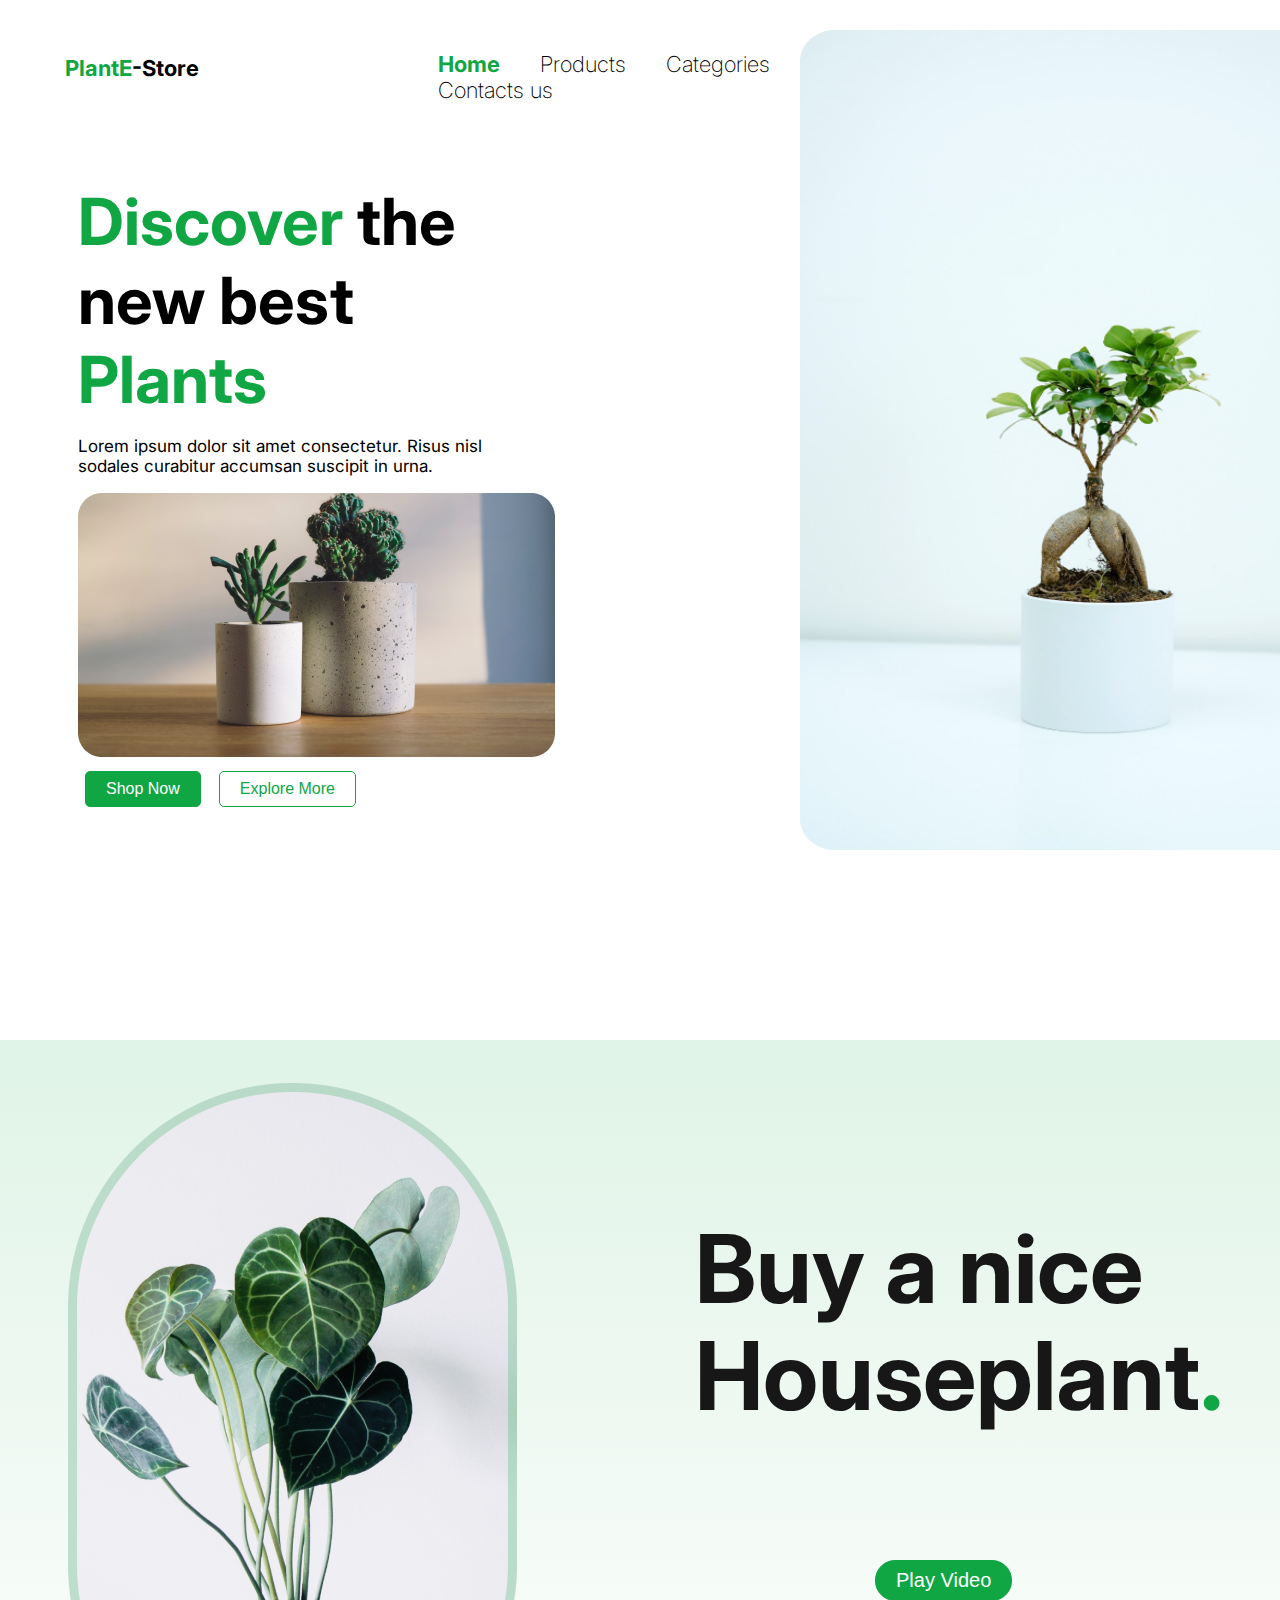
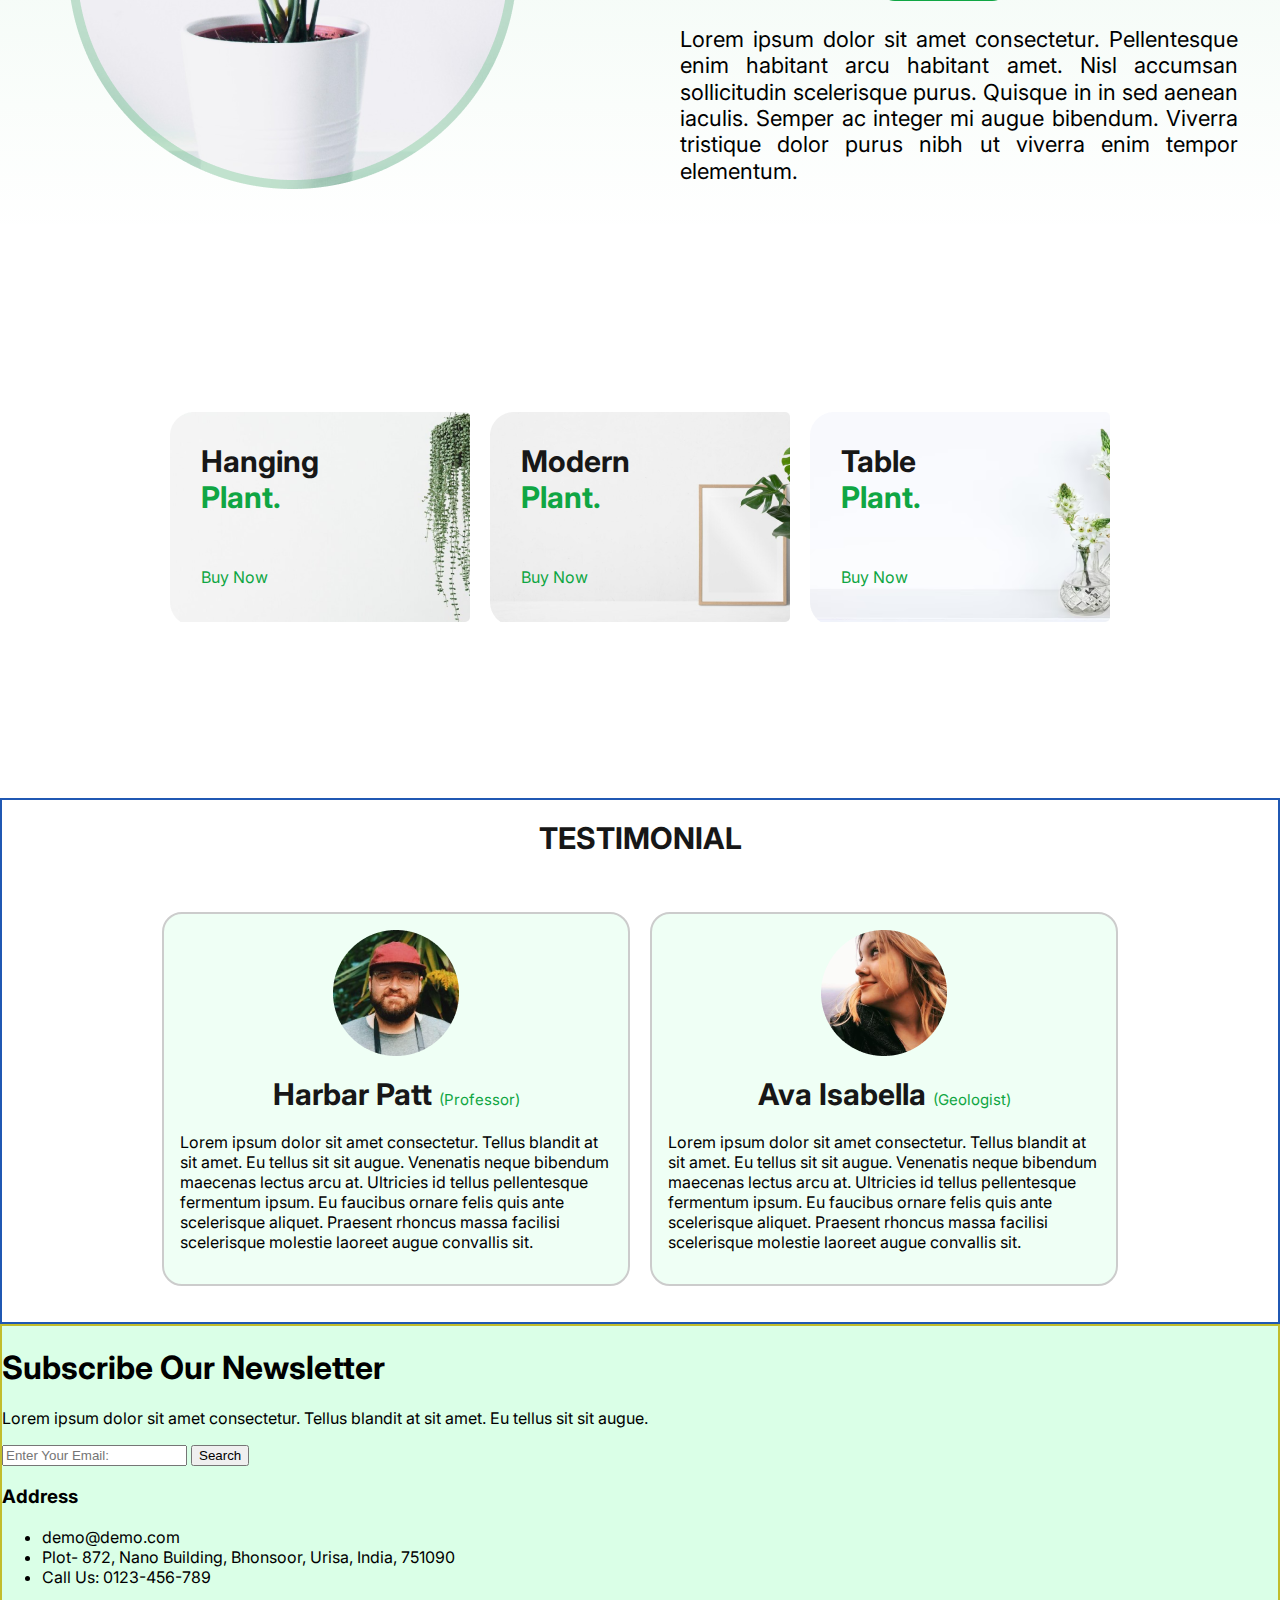
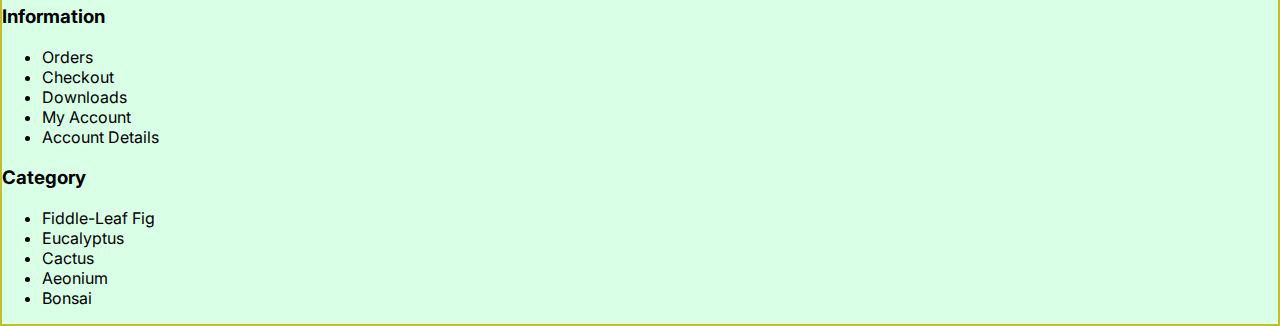
<file: plantE store/index.html>
<!DOCTYPE html>
<html lang="en">

<head>
    <meta charset="UTF-8">
    <meta name="viewport" content="width=device-width, initial-scale=1.0">
    <link rel="stylesheet" href="https://cdnjs.cloudflare.com/ajax/libs/font-awesome/6.4.2/css/all.min.css"
        integrity="sha512-z3gLpd7yknf1YoNbCzqRKc4qyor8gaKU1qmn+CShxbuBusANI9QpRohGBreCFkKxLhei6S9CQXFEbbKuqLg0DA=="
        crossorigin="anonymous" referrerpolicy="no-referrer" />
    <link rel="stylesheet" href="style.css">
    <title>Plant-E store</title>
</head>

<body>
    <div class="header">
        <div class="left">
            <a href=""> <span>PlantE</span>-Store</a>
        </div>

        <div class="mid">
            <ul class="navbar">
                <li><a href="#" class="active">Home</a></li>
                <li><a href="#">Products</a></li>
                <li><a href="#">Categories</a></li>
                <li><a href="#">Contacts us</a></li>
            </ul>
        </div>

        <div class="right">
            <i class="fa-solid fa-magnifying-glass"></i>
            <i class="fa-solid fa-cart-shopping"></i>
            <i class="fa-regular fa-user"></i>
        </div>
    </div>

    <div class="container">
        <div class="cont-left">
            <h1> <span> Discover </span> the <br> new best <span> Plants</span> </h1>
            <p>Lorem ipsum dolor sit amet consectetur. Risus nisl sodales curabitur accumsan suscipit in urna.</p>
            <img src="/plantE store/images/img1.png" alt="">
            <button class="btn active">shop now</button>
            <button class="btn">explore more</button>
        </div>
        <div class="cont-right">
            <img src="/plantE store/images/img2.png" alt="">
        </div>
    </div>

    <div class="sec-container">
        <img src="/plantE store/images/img6.png" class="site-img" alt="">

        <div class="cont-left">
           <img src="/plantE store/images/img5.png" alt="">
        </div>
        <div class="cont-right">
           <h1>Buy a nice Houseplant<span>.</span></h1>
           <button class="btn">play video</button>
           <p>Lorem ipsum dolor sit amet consectetur. Pellentesque enim habitant arcu habitant amet. Nisl accumsan sollicitudin scelerisque purus. Quisque in in sed aenean iaculis. Semper ac integer mi augue bibendum. Viverra tristique dolor purus nibh ut viverra enim
            tempor elementum.</p>
        </div>
        
    </div>
    <div class="third-container">
        <img src="/plantE store/images/img4.png" class="left-site-img" alt="">

        <div class="box-container">
            <div class="box-1">
                <h1>Hanging <br> <span> Plant. </span> </h1>
                <button>buy now</button>
            </div>
            <div class="box-2">
                <h1>Modern <br> <span> Plant. </span></h1>
                <button>buy now</button>
            </div>
            <div class="box-3">
                <h1>Table <br> <span> Plant. </span></h1>
                <button>buy now</button>
            </div>

        </div>
    </div>

    <div class="testimonials">
        <img src="/plantE store/images/img10.png" class="left-img" alt="">
        <h1>TESTIMONIAL</h1>
        <div class="testim-container">
            <div class="testim-1">
                <img src="/plantE store/images/testimonial-1.png" alt="">
                <h1>Harbar Patt <span>(Professor)</span> </h1>
                <p>Lorem ipsum dolor sit amet consectetur. Tellus blandit at sit amet. 
                    Eu tellus sit sit augue. Venenatis neque bibendum maecenas lectus arcu at.
                    Ultricies id tellus pellentesque fermentum ipsum. Eu faucibus ornare felis quis 
                    ante scelerisque aliquet. Praesent rhoncus massa facilisi scelerisque molestie 
                    laoreet augue convallis sit.</p>
            </div>
            <div class="testim-2">
                <img src="/plantE store/images/testimonial-2.png" alt="">
                <h1>Ava Isabella <span >(Geologist)</span> </h1>
                <p>Lorem ipsum dolor sit amet consectetur. Tellus blandit at sit amet. 
                    Eu tellus sit sit augue. Venenatis neque bibendum maecenas lectus arcu at.
                    Ultricies id tellus pellentesque fermentum ipsum. Eu faucibus ornare felis quis 
                    ante scelerisque aliquet. Praesent rhoncus massa facilisi scelerisque molestie 
                    laoreet augue convallis sit.</p>
            </div>
        </div>
        
    </div>

    <div class="footer">
        <img src="/plantE store/images/img4.png" class="footer-left-img" alt="">
        <img src="/plantE store/images/img3.png" class="footer-right-img" alt="">
        <h1>Subscribe Our Newsletter</h1>
        <p>Lorem ipsum dolor sit amet consectetur. Tellus blandit at sit amet. Eu tellus sit sit augue. </p>
        <input type="search" class="serch" placeholder="Enter Your Email: "> <button class="sbtn">Search</button>
        <div class="footer-box">
            <div class="footer-1">
                <h3>Address</h3>
                    <ul>
                        <li>demo@demo.com</li>
                        <li>Plot- 872, Nano Building, Bhonsoor,
                            Urisa, India, 751090 </li>
                        <li>Call Us: 0123-456-789</li>
                    </ul>
            </div>
            <div class="footer-2">
                <h3>Information</h3>
                    <ul>
                        <li>Orders</li>
                        <li>Checkout</li>
                        <li>Downloads</li>
                        <li>My Account</li>
                        <li>Account Details</li>
                    </ul>
            </div>
            <div class="footer-3">
                <h3>Category</h3>
                    <ul>
                        <li>Fiddle-Leaf Fig</li>
                        <li>Eucalyptus</li>
                        <li>Cactus</li>
                        <li>Aeonium</li>
                        <li>Bonsai</li>
                    </ul>
            </div>
        </div>
    </div>
    
</body>

</html>
</file>
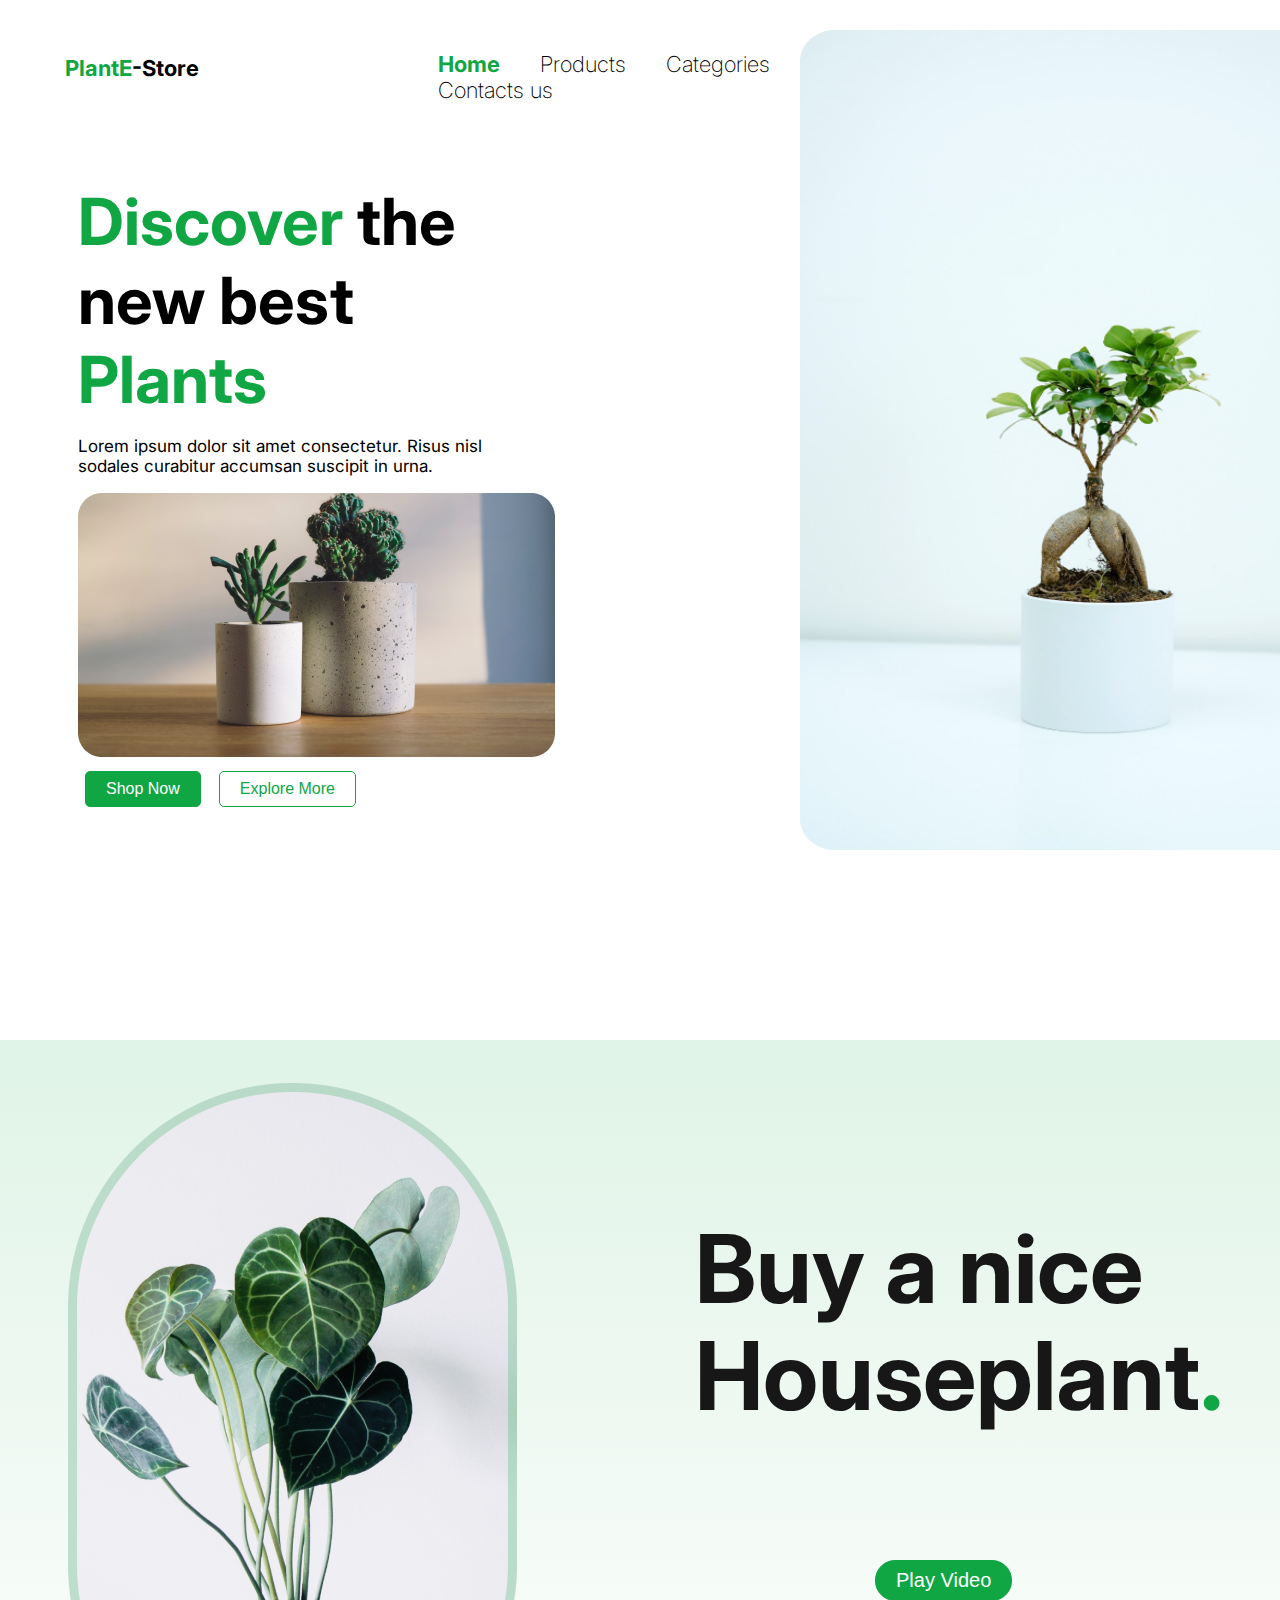
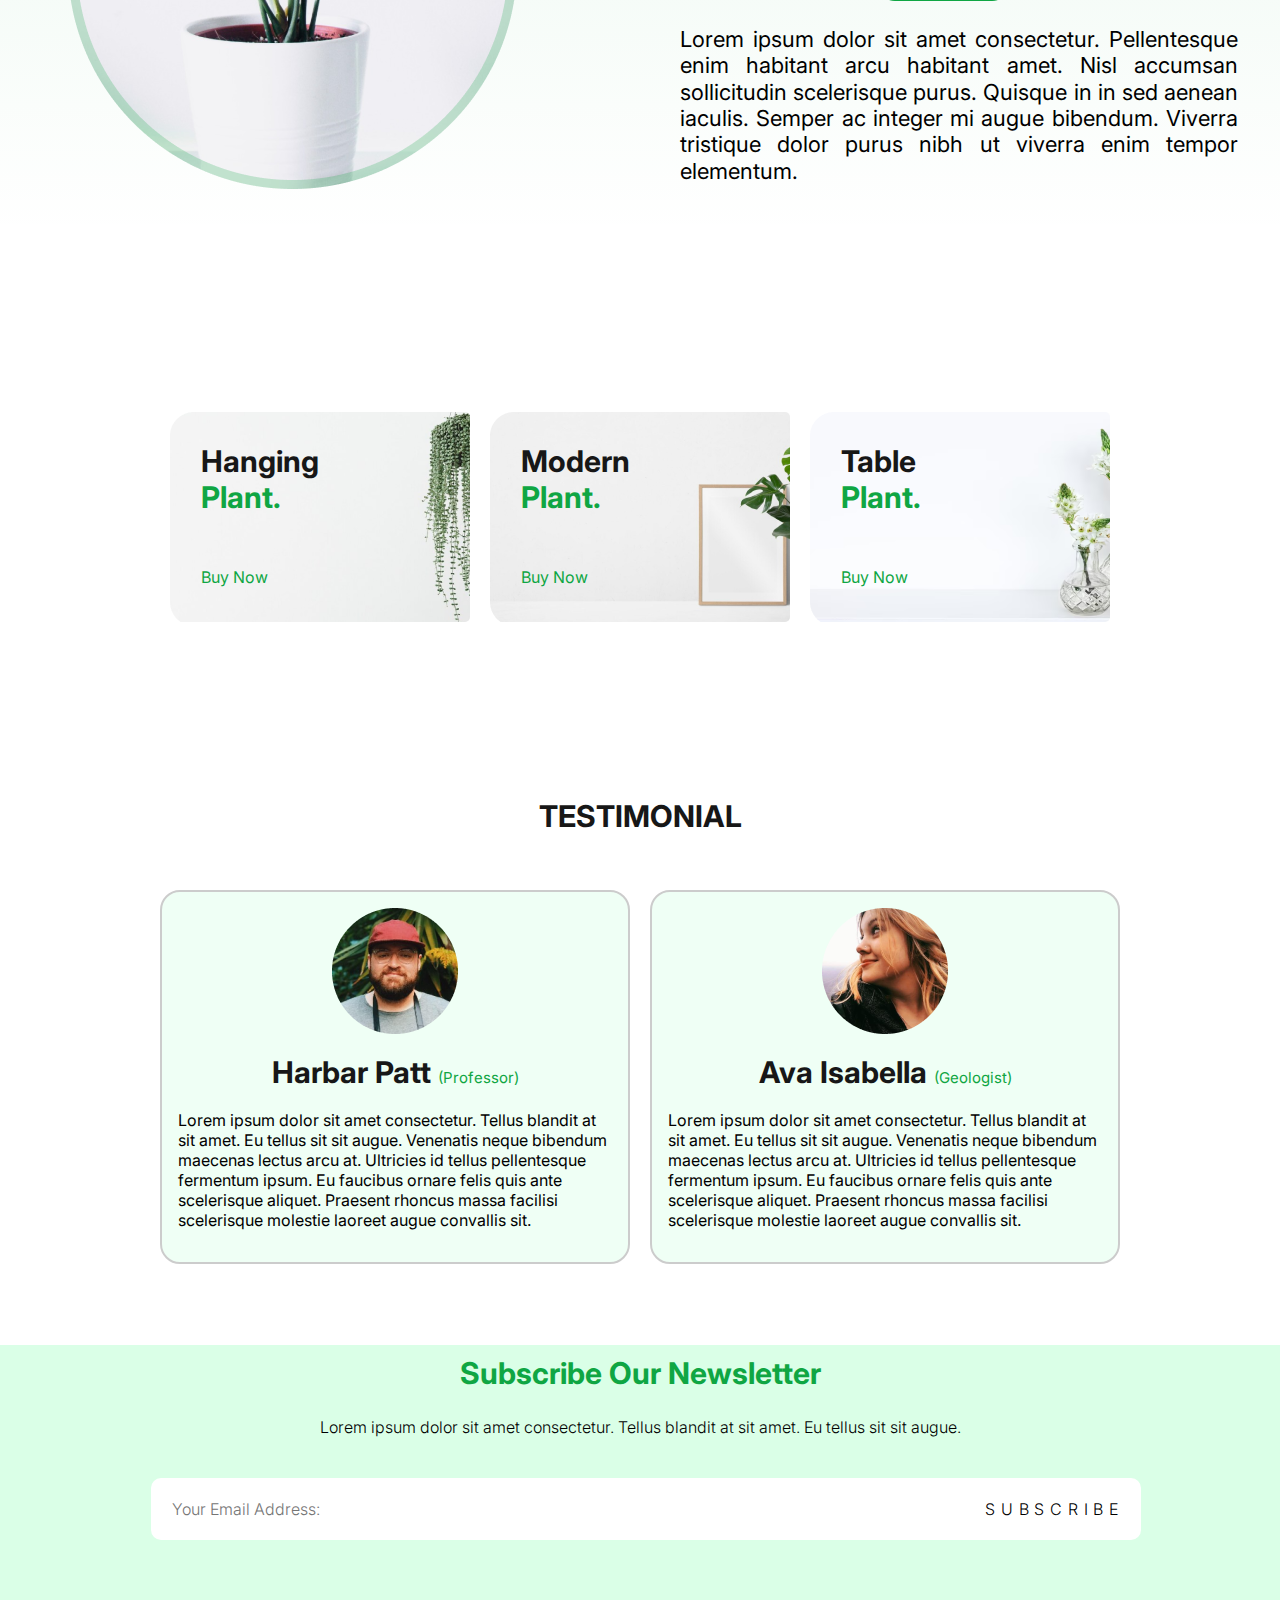
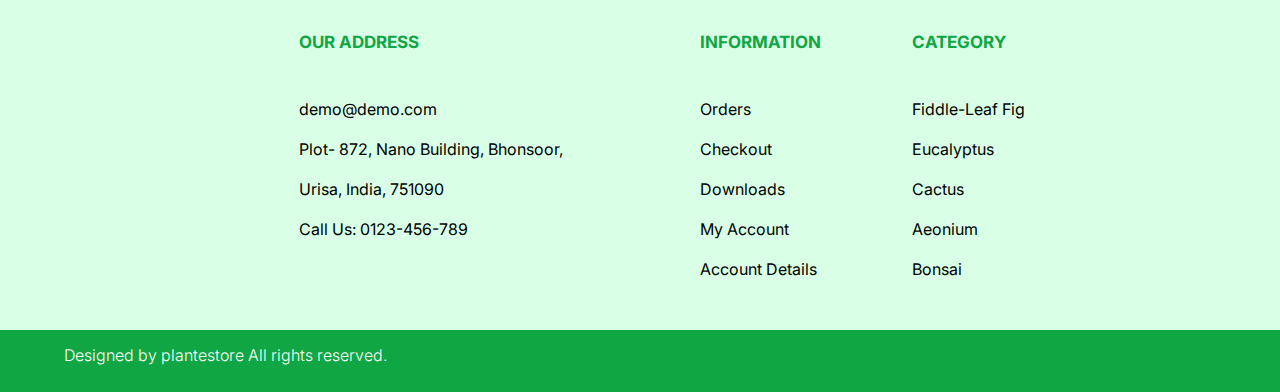
<file: plantE-store/index.html>
<!DOCTYPE html>
<html lang="en">

<head>
    <meta charset="UTF-8">
    <meta name="viewport" content="width=device-width, initial-scale=1.0">
    <link rel="stylesheet" href="https://cdnjs.cloudflare.com/ajax/libs/font-awesome/6.4.2/css/all.min.css"
        integrity="sha512-z3gLpd7yknf1YoNbCzqRKc4qyor8gaKU1qmn+CShxbuBusANI9QpRohGBreCFkKxLhei6S9CQXFEbbKuqLg0DA=="
        crossorigin="anonymous" referrerpolicy="no-referrer" />
        <link rel="icon" href="images/favicon.png">
    <link rel="stylesheet" href="style.css">
    <title>Plant-E store</title>
</head>

<body>
    <div class="header">
        <div class="left">
            <a href=""> <span>PlantE</span>-Store</a>
        </div>

        <div class="mid">
            <ul class="navbar">
                <li><a href="#" class="active">Home</a></li>
                <li><a href="#">Products</a></li>
                <li><a href="#">Categories</a></li>
                <li><a href="#">Contacts us</a></li>
            </ul>
        </div>

        <div class="right">
            <i class="fa-solid fa-magnifying-glass"></i>
            <i class="fa-solid fa-cart-shopping"></i>
            <i class="fa-regular fa-user"></i>
        </div>
    </div>

    <div class="container">
        <div class="cont-left">
            <h1> <span> Discover </span> the <br> new best <span> Plants</span> </h1>
            <p>Lorem ipsum dolor sit amet consectetur. Risus nisl sodales curabitur accumsan suscipit in urna.</p>
            <img src="images/img1.png" alt="">
            <button class="btn active">shop now</button>
            <button class="btn">explore more</button>
        </div>
        <div class="cont-right">
            <img src="images/img2.png" alt="">
        </div>
    </div>

    <div class="sec-container">
        <img src="images/img6.png" class="site-img" alt="">

        <div class="cont-left">
           <img src="images/img5.png" alt="">
        </div>
        <div class="cont-right">
           <h1>Buy a nice Houseplant<span>.</span></h1>
           <button class="btn">play video</button>
           <p>Lorem ipsum dolor sit amet consectetur. Pellentesque enim habitant arcu habitant amet. Nisl accumsan sollicitudin scelerisque purus. Quisque in in sed aenean iaculis. Semper ac integer mi augue bibendum. Viverra tristique dolor purus nibh ut viverra enim
            tempor elementum.</p>
        </div>
        
    </div>
    <div class="third-container">
        <img src="images/img4.png" class="left-site-img" alt="">

        <div class="box-container">
            <div class="box-1">
                <h1>Hanging <br> <span> Plant. </span> </h1>
                <button>buy now</button>
            </div>
            <div class="box-2">
                <h1>Modern <br> <span> Plant. </span></h1>
                <button>buy now</button>
            </div>
            <div class="box-3">
                <h1>Table <br> <span> Plant. </span></h1>
                <button>buy now</button>
            </div>

        </div>
    </div>

    <div class="testimonials">
        <img src="images/img10.png" class="left-img" alt="">
        <h1>TESTIMONIAL</h1>
        <div class="testim-container">
            <div class="testim-1">
                <img src="images/testimonial-1.png" alt="">
                <h1>Harbar Patt <span>(Professor)</span> </h1>
                <p>Lorem ipsum dolor sit amet consectetur. Tellus blandit at sit amet. 
                    Eu tellus sit sit augue. Venenatis neque bibendum maecenas lectus arcu at.
                    Ultricies id tellus pellentesque fermentum ipsum. Eu faucibus ornare felis quis 
                    ante scelerisque aliquet. Praesent rhoncus massa facilisi scelerisque molestie 
                    laoreet augue convallis sit.</p>
            </div>
            <div class="testim-2">
                <img src="images/testimonial-2.png" alt="">
                <h1>Ava Isabella <span >(Geologist)</span> </h1>
                <p>Lorem ipsum dolor sit amet consectetur. Tellus blandit at sit amet. 
                    Eu tellus sit sit augue. Venenatis neque bibendum maecenas lectus arcu at.
                    Ultricies id tellus pellentesque fermentum ipsum. Eu faucibus ornare felis quis 
                    ante scelerisque aliquet. Praesent rhoncus massa facilisi scelerisque molestie 
                    laoreet augue convallis sit.</p>
            </div>
        </div>
        
    </div>

    <div class="footer">
        <img src="images/img4.png" class="footer-left-img" alt="">
        <img src="images/img3.png" class="footer-right-img" alt="">
        <h1>Subscribe Our Newsletter</h1>
        <p>Lorem ipsum dolor sit amet consectetur. Tellus blandit at sit amet. Eu tellus sit sit augue. </p>
        <div class="subscribe-bar">
            <input type="search" class="search" placeholder="Your Email Address:"> <button class="sbtn">Subscribe</button>
        </div>
        <div class="footer-box">
            <div class="footer-1">
                <h3>Our Address</h3>
                    <ul>
                        <li>demo@demo.com</li>
                        <li>Plot- 872, Nano Building, Bhonsoor, <br>
                            Urisa, India, 751090 </li>
                        <li>Call Us: 0123-456-789</li>
                    </ul>
            </div>
            <div class="footer-2">
                <h3>Information</h3>
                    <ul>
                        <li>Orders</li>
                        <li>Checkout</li>
                        <li>Downloads</li>
                        <li>My Account</li>
                        <li>Account Details</li>
                    </ul>
            </div>
            <div class="footer-3">
                <h3>Category</h3>
                    <ul>
                        <li>Fiddle-Leaf Fig</li>
                        <li>Eucalyptus</li>
                        <li>Cactus</li>
                        <li>Aeonium</li>
                        <li>Bonsai</li>
                    </ul>
            </div>
        </div>
        <div class="last-footer">
            <p>Designed by plantestore All rights reserved.</p>
        </div>
    </div>
    
</body>

</html>
</file>
<file: plantE store/style.css>
@import url('https://fonts.googleapis.com/css2?family=Inter&display=swap');

body {
  margin: 0;
  padding: 0;
  font-family: 'Inter', sans-serif;
}

.header {
  /* border: 4px solid yellow; */
  margin-top: 35px;
}

.left {
  display: inline-block;
  /* border: 2px solid red; */
  position: absolute;
  padding: 20px;
  margin: auto 45px;
  /* left: 55px;
  top: 80px; */
  font-size: 22px;
  font-weight: bold;
}

.left a {
  text-decoration: none;
  color: black;
}

span {
  color: #0FA643;
}

.mid {
  /* border: 2px solid rgb(0, 132, 55); */
  display: block;
  width: 40%;
  margin: 20px auto 20px 380px;
  font-weight: 200;
}

.right {
  display: inline-block;
  position: absolute;
  right: 7px;
  top: 33px;
  /* border: 2px solid blue; */
  margin-right: 100px;
  padding: 20px;
  width: 20%;
  font-size: 22px;
}

.right .fa-solid,
.fas {
  font-weight: 900;
  margin-right: 100px;
}

.navbar {
  display: inline-block;
}

.navbar li {
  display: inline-block;
  font-size: 22px;
}

.navbar li a {
  color: black;
  text-decoration: none;
  padding: 15px 18px;
}

.navbar li a.active {
  color: #0FA643;
  font-weight: bold;
  /* text-decoration: underline; */
}

.container {
  /* border: 2px solid blue; */
  display: flex;
  /* justify-content: space-around; */
  margin: 10px;
  padding: 25px;
}

.cont-left {
  /* border: 2px solid rgb(122, 13, 172); */
  /* margin: 10px; */
  padding: 18px;
  width: 35%;
  margin-left: 25px;
}

.cont-left h1 {
  font-size: 65px;
  margin: 0;
}

.cont-left p {
  font-size: 17px;
}

.cont-left .btn {
  margin: 10px 7px;
  background-color: #ffffff;
  color: #0FA643;
  border: 1px solid #0FA643;
  border-radius: 5px;
  padding: 8px 20px;
  cursor: pointer;
  font-size: 16px;
  text-transform: capitalize;
}

.cont-left .btn.active {
  background-color: #0FA643;
  color: white;
}

/* .cont-right{
  border: 2px solid rgb(222, 12, 12);
  margin: 10px;
  padding: 25px;
  width: 50%;
} */
.cont-right img {
  width: 630px;
  height: 820px;
  position: absolute;
  left: 800px;
  top: 30px;
  z-index: -5;
}

.sec-container {
  /* border: 2px solid blue; */
  width: fit-content;
  margin-top: 180px;
  background: linear-gradient(180deg, rgba(15, 166, 67, 0.13) 0%, rgba(217, 217, 217, 0.00) 100%);
  display: flex;
  padding: 25px;
}

.sec-container .site-img {
  width: 151px;
  position: absolute;
  left: 1368px;
  top: 700px;
  z-index: -1;
}
.third-container .left-site-img {
  position: absolute;
  right: 1304px;
  top: 1608px
}
/* .sec-container .cont-left {
  border: 2px solid yellow;
} */

.sec-container .cont-right {
  /* border: 2px solid rgb(102, 0, 255); */
  margin: 30px 0 10px 40px;
}

.sec-container .cont-right h1 {
  color: #171717;
  font-family: Inter;
  font-size: 95px;
  font-style: normal;
  font-weight: 700;
  line-height: 113.7%;
  padding: 50px;
  margin: 70px;
}

.sec-container .cont-right p {
  color: #000;
  text-align: justify;
  font-family: Inter;
  font-size: 22px;
  font-style: normal;
  font-weight: 400;
  line-height: 120.2%;
  margin: 15px 50px;
  padding: 0 55px;
}
.sec-container .cont-right .btn {
  margin: 10px 300px;
  background-color: #0FA643;
  color: #ffffff;
  border: 1px solid #0FA643;
  border-radius: 20px;
  padding: 8px 20px;
  cursor: pointer;
  font-size: 20px;
  text-transform: capitalize;
}

.box-container{
  /*border: 2px solid rgb(169, 6, 6);*/
  display: flex;
  margin: 140px;
  justify-content: space-around;
  padding: 20px;
  align-items: center;
}
.box-1 {
  /* border: 2px solid #ccc; */
  border-radius: 5px;
  padding: 16px;
  margin: 16px 10px;
  width: 348px;
  height: 178px;
  background-image: url(images/img9.png);
}


.box-2 {
  /* border: 2px solid #ccc; */
  border-radius: 5px;
  padding: 16px;
  margin: 16px 10px;
  width: 348px;
  height: 178px;
  background-image: url(images/img8.png);
}

.box-3 {
  /* border: 2px solid #ccc; */
  border-radius: 5px;
  padding: 16px;
  margin: 16px 10px;
  width: 348px;
  height: 178px;
  background-image: url(images/img7.png);
}

.box-container h1 {
  color: #171717;
  font-family: Inter;
  font-size: 30px;
  font-style: normal;
  font-weight: 700;
  margin: 15px;

} 

.box-container button {
  border: none;
  color: #0FA643;
  margin: 25px 0 0 3px;
  padding: 12px;
  background: none;
  text-transform: capitalize;
  font-family: Inter;
  font-size: 16px;
  font-style: normal;
  font-weight: 400;
  line-height: normal;

}

.testimonials {
  border: 2px solid rgb(32, 88, 179);
}

.testimonials .left-img {
  width: 123px;
  position: absolute;
  left: 1396px;
  top: 1987px;
  z-index: -1;
}

.testimonials h1 {
  text-align: center;
  color: #171717;
  font-family: Inter;
  font-size: 30px;
  font-style: normal;
  font-weight: 700;
  line-height: 120.2%;
}
.testim-container {
  /* border: 2px solid rgb(155, 14, 89); */
  display: flex;
  margin: 0 140px;
  justify-content: space-around;
  padding: 20px;
  gap: 20px;
  align-items: center;
}
.testim-container .testim-1 {
  border: 2px solid #ccc;
  background-color: #EFFFF5;
  border-radius: 5px;
  padding: 16px;
  margin: 16px 0;
  border-radius: 20px;
}
.testim-container .testim-2 {
  border: 2px solid #ccc;
  background-color: #EFFFF5;
  border-radius: 5px;
  padding: 16px;
  margin: 16px 0;
  border-radius: 20px;
}

.testim-container img {
  display: block;
  margin: auto;
  float: none;
}
 .testim-container span {
  font-size: 15px;
  text-align: justify;
  font-family: Inter;
  font-style: normal;
  font-weight: 400;
  line-height: 120.2%;
 }

 .footer {
  border: 2px solid rgb(194, 189, 44);
  background-color: #DAFFE7;
 }
.footer-right-img {
  position: absolute;
  left: 1353px;
  top: 2840px;
  width: 162px;
}
.footer-left-img {
  position: absolute;
  right: 1353px;
  top: 2840px;
  width: 162px;
}
</file>
<file: plantE-store/style.css>
@import url('https://fonts.googleapis.com/css2?family=Inter&display=swap');

body {
  margin: 0;
  padding: 0;
  font-family: 'Inter', sans-serif;
}

.header {
  /* border: 4px solid yellow; */
  margin-top: 35px;
}

.left {
  display: inline-block;
  /* border: 2px solid red; */
  position: absolute;
  padding: 20px;
  margin: auto 45px;
  /* left: 55px;
  top: 80px; */
  font-size: 22px;
  font-weight: bold;
}

.left a {
  text-decoration: none;
  color: black;
}

span {
  color: #0FA643;
}

.mid {
  /* border: 2px solid rgb(0, 132, 55); */
  display: block;
  width: 40%;
  margin: 20px auto 20px 380px;
  font-weight: 200;
}

.right {
  display: inline-block;
  position: absolute;
  right: 7px;
  top: 33px;
  /* border: 2px solid blue; */
  margin-right: 100px;
  padding: 20px;
  width: 20%;
  font-size: 22px;
}

.right .fa-solid,
.fas {
  font-weight: 900;
  margin-right: 100px;
}

.navbar {
  display: inline-block;
}

.navbar li {
  display: inline-block;
  font-size: 22px;
}

.navbar li a {
  color: black;
  text-decoration: none;
  padding: 15px 18px;
}

.navbar li a.active {
  color: #0FA643;
  font-weight: bold;
  /* text-decoration: underline; */
}

.container {
  /* border: 2px solid blue; */
  display: flex;
  /* justify-content: space-around; */
  margin: 10px;
  padding: 25px;
}

.cont-left {
  /* border: 2px solid rgb(122, 13, 172); */
  /* margin: 10px; */
  padding: 18px;
  width: 35%;
  margin-left: 25px;
}

.cont-left h1 {
  font-size: 65px;
  margin: 0;
}

.cont-left p {
  font-size: 17px;
}

.cont-left .btn {
  margin: 10px 7px;
  background-color: #ffffff;
  color: #0FA643;
  border: 1px solid #0FA643;
  border-radius: 5px;
  padding: 8px 20px;
  cursor: pointer;
  font-size: 16px;
  text-transform: capitalize;
}

.cont-left .btn.active {
  background-color: #0FA643;
  color: white;
}

/* .cont-right{
  border: 2px solid rgb(222, 12, 12);
  margin: 10px;
  padding: 25px;
  width: 50%;
} */
.cont-right img {
  width: 630px;
  height: 820px;
  position: absolute;
  left: 800px;
  top: 30px;
  z-index: -5;
}

.sec-container {
  /* border: 2px solid blue; */
  width: fit-content;
  margin-top: 180px;
  background: linear-gradient(180deg, rgba(15, 166, 67, 0.13) 0%, rgba(217, 217, 217, 0.00) 100%);
  display: flex;
  padding: 25px;
}

.sec-container .site-img {
  width: 151px;
  position: absolute;
  left: 1368px;
  top: 700px;
  z-index: -1;
}
.third-container .left-site-img {
  position: absolute;
  right: 1304px;
  top: 1608px
}
/* .sec-container .cont-left {
  border: 2px solid yellow;
} */

.sec-container .cont-right {
  /* border: 2px solid rgb(102, 0, 255); */
  margin: 30px 0 10px 40px;
}

.sec-container .cont-right h1 {
  color: #171717;
  font-family: Inter;
  font-size: 95px;
  font-style: normal;
  font-weight: 700;
  line-height: 113.7%;
  padding: 50px;
  margin: 70px;
}

.sec-container .cont-right p {
  color: #000;
  text-align: justify;
  font-family: Inter;
  font-size: 22px;
  font-style: normal;
  font-weight: 400;
  line-height: 120.2%;
  margin: 15px 50px;
  padding: 0 55px;
}
.sec-container .cont-right .btn {
  margin: 10px 300px;
  background-color: #0FA643;
  color: #ffffff;
  border: 1px solid #0FA643;
  border-radius: 20px;
  padding: 8px 20px;
  cursor: pointer;
  font-size: 20px;
  text-transform: capitalize;
}

.box-container{
  /*border: 2px solid rgb(169, 6, 6);*/
  display: flex;
  margin: 140px;
  justify-content: space-around;
  padding: 20px;
  align-items: center;
}
.box-1 {
  /* border: 2px solid #ccc; */
  border-radius: 5px;
  padding: 16px;
  margin: 16px 10px;
  width: 348px;
  height: 178px;
  background-image: url(images/img9.png);
}


.box-2 {
  /* border: 2px solid #ccc; */
  border-radius: 5px;
  padding: 16px;
  margin: 16px 10px;
  width: 348px;
  height: 178px;
  background-image: url(images/img8.png);
}

.box-3 {
  /* border: 2px solid #ccc; */
  border-radius: 5px;
  padding: 16px;
  margin: 16px 10px;
  width: 348px;
  height: 178px;
  background-image: url(images/img7.png);
}

.box-container h1 {
  color: #171717;
  font-family: Inter;
  font-size: 30px;
  font-style: normal;
  font-weight: 700;
  margin: 15px;

} 

.box-container button {
  border: none;
  color: #0FA643;
  margin: 25px 0 0 3px;
  padding: 12px;
  background: none;
  text-transform: capitalize;
  font-family: Inter;
  font-size: 16px;
  font-style: normal;
  font-weight: 400;
  line-height: normal;

}

/* .testimonials {
  border: 2px solid rgb(32, 88, 179);
} */

.testimonials .left-img {
  width: 123px;
  position: absolute;
  left: 1396px;
  top: 1987px;
  z-index: -1;
}

.testimonials h1 {
  text-align: center;
  color: #171717;
  font-family: Inter;
  font-size: 30px;
  font-style: normal;
  font-weight: 700;
  line-height: 120.2%;
}
.testim-container {
  /* border: 2px solid rgb(155, 14, 89); */
  display: flex;
  margin: 0 140px;
  justify-content: space-around;
  padding: 20px;
  gap: 20px;
  align-items: center;
}
.testim-container .testim-1 {
  border: 2px solid #ccc;
  background-color: #EFFFF5;
  border-radius: 5px;
  padding: 16px;
  margin: 16px 0;
  border-radius: 20px;
}
.testim-container .testim-2 {
  border: 2px solid #ccc;
  background-color: #EFFFF5;
  border-radius: 5px;
  padding: 16px;
  margin: 16px 0;
  border-radius: 20px;
}

.testim-container img {
  display: block;
  margin: auto;
  float: none;
}
 .testim-container span {
  font-size: 15px;
  text-align: justify;
  font-family: Inter;
  font-style: normal;
  font-weight: 400;
  line-height: 120.2%;
 }

 .footer {
  /* border: 2px solid rgb(194, 189, 44); */
  background-color: #DAFFE7;
 }
.footer-right-img {
  position: absolute;
  left: 1338px;
  top: 2847px;
  width: 180px;
}
.footer-left-img {
  position: absolute;
  right: 1309px;
  top: 2840px;
  width: 212px;
}
.footer h1 {
  text-align: center;
  color: #0FA643;
  font-family: Inter;
  font-size: 30px;
  font-style: normal;
  font-weight: 700;
  line-height: 120.2%;
  margin: 45px 0 0 0;
  padding: 10px;
}

.footer p {
  color: #000;
  text-align: center;
  font-family: Inter;
  font-size: 16px;
  font-style: normal;
  font-weight: 300;
  line-height: normal;
}

.footer .subscribe-bar {
  text-align: center;
}

.footer .search {
  border-radius: 10px;
  outline: none;
  padding: 21px;
  margin: 25px -170px 5px 5px;
  width: 990px;
  border: none;
  color: #ADADAD;
  font-family: Inter;
  font-size: 16px;
  font-style: normal;
  font-weight: 300;
  line-height: normal;
}
.footer .sbtn {
  background: #ffffff;
  color: #000000;
  padding: 5px 10px;
  border: none;
  cursor: pointer;
  color: #000;
  text-align: center;
  font-family: Inter;
  font-size: 16px;
  font-style: normal;
  font-weight: 300;
  line-height: normal;
  letter-spacing: 5.76px;
  text-transform: uppercase;
}

.footer-box {
  /* border: 2px solid black; */
  margin: 60px 106px 15px 150px;
  padding: 10px 104px;
  display: flex;
  justify-content: space-around;
  /* align-items: center; */
}
.footer-box ul {
  list-style-type: none;
  padding-left: 0;
  line-height: 40px;
}

.footer-box .footer-1  {
  /* border: 2px solid rgb(12, 37, 160); */
  width: 310px;
}

.footer-box .footer-1 h3 {
  color: #0FA643;
  font-family: Inter;
  font-size: 17px;
  font-style: normal;
  font-weight: 700;
  line-height: 20.434px; 
  text-transform: uppercase;
  margin-bottom: 36px;
}

.footer-box .footer-2 h3 {
  color: #0FA643;
  font-family: Inter;
  font-size: 17px;
  font-style: normal;
  font-weight: 700;
  line-height:  20.434px;
  text-transform: uppercase;
  margin-bottom: 36px;
}

.footer-box .footer-3 h3 {
  color: #0FA643;
  font-family: Inter;
  font-size: 17px;
  font-style: normal;
  font-weight: 700;
  line-height:  20.434px;
  text-transform: uppercase;
  margin-bottom: 36px;
}

.last-footer {
  background: #0FA643;
  width: 100%;
  height: 62px;
}
.last-footer p {
  margin-top: 0px;
  margin-bottom: 0px;
  padding-top: 15px;
  width: 450px;
  height: 17px;
  color: #FFF;
  text-align: center;
  font-family: Inter;
  font-size: 16px;
  font-style: normal;
  font-weight: 300;
  line-height: normal;
}
</file>
